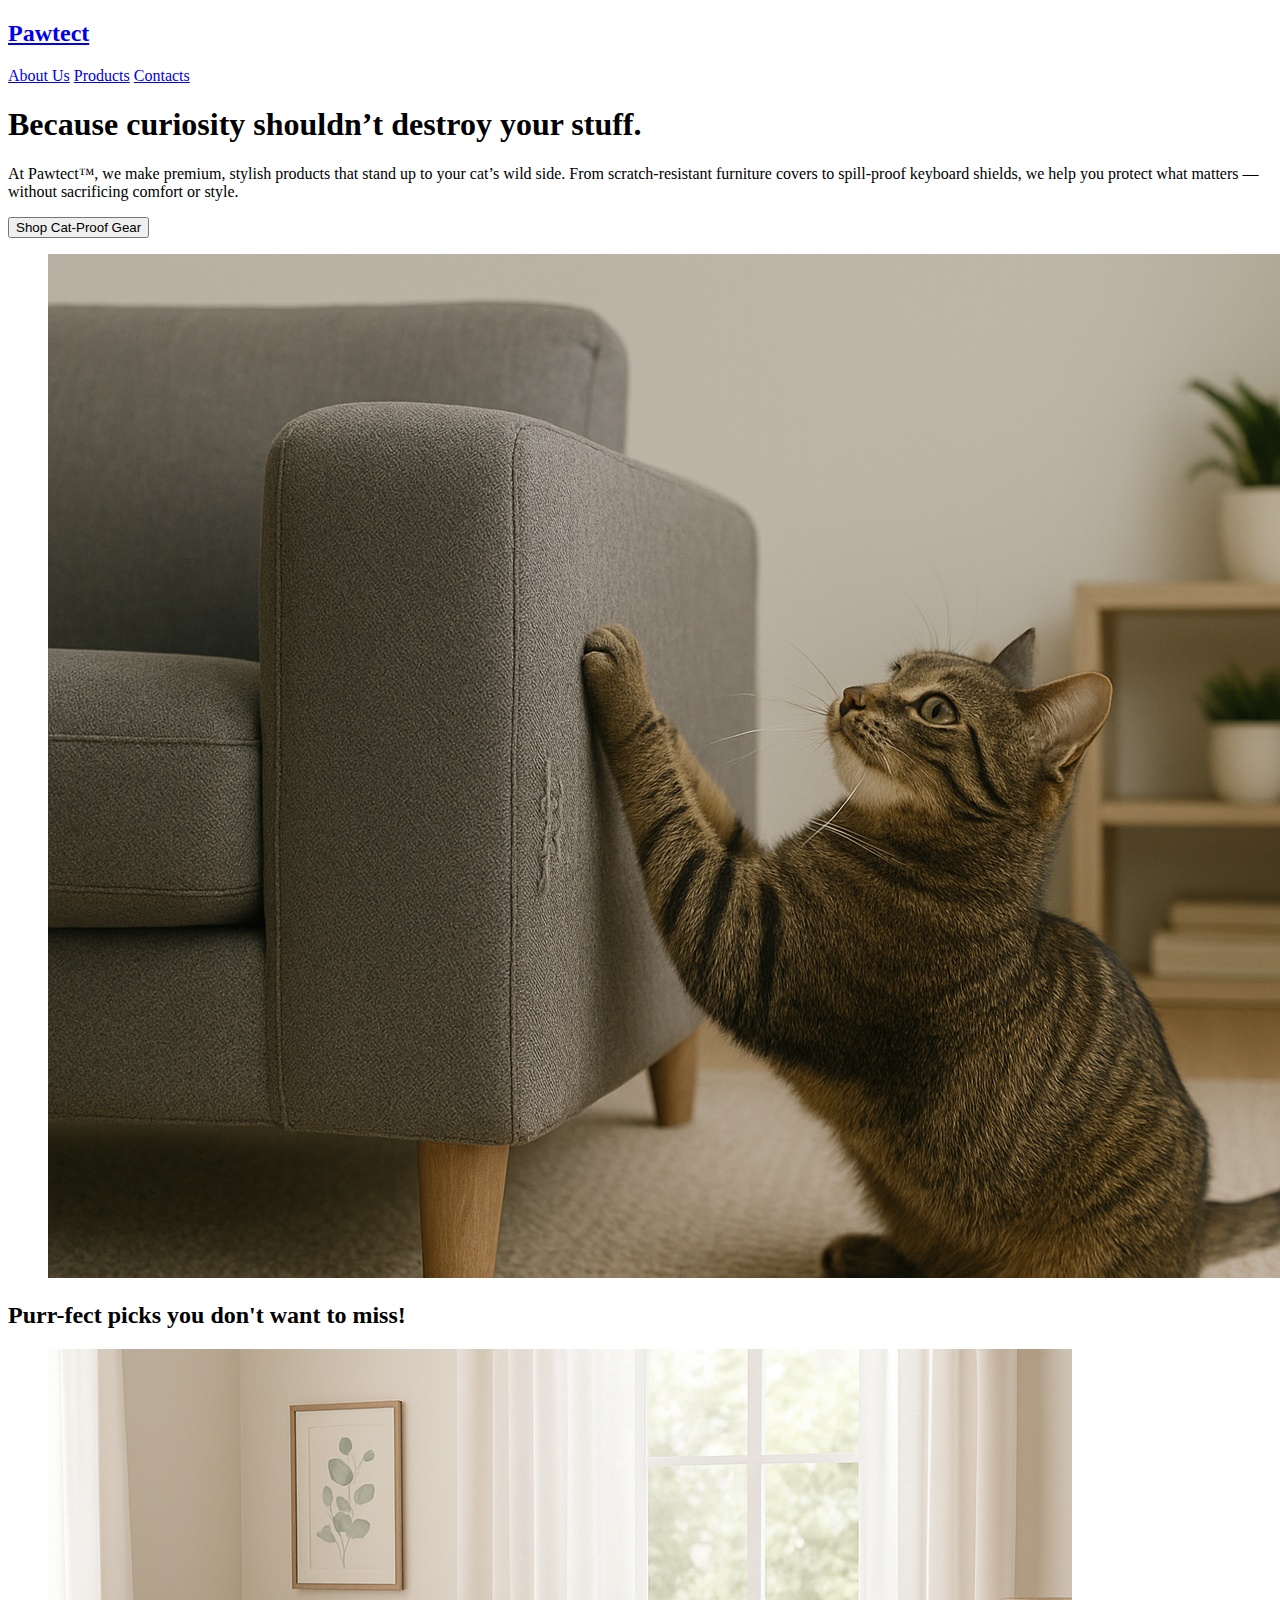
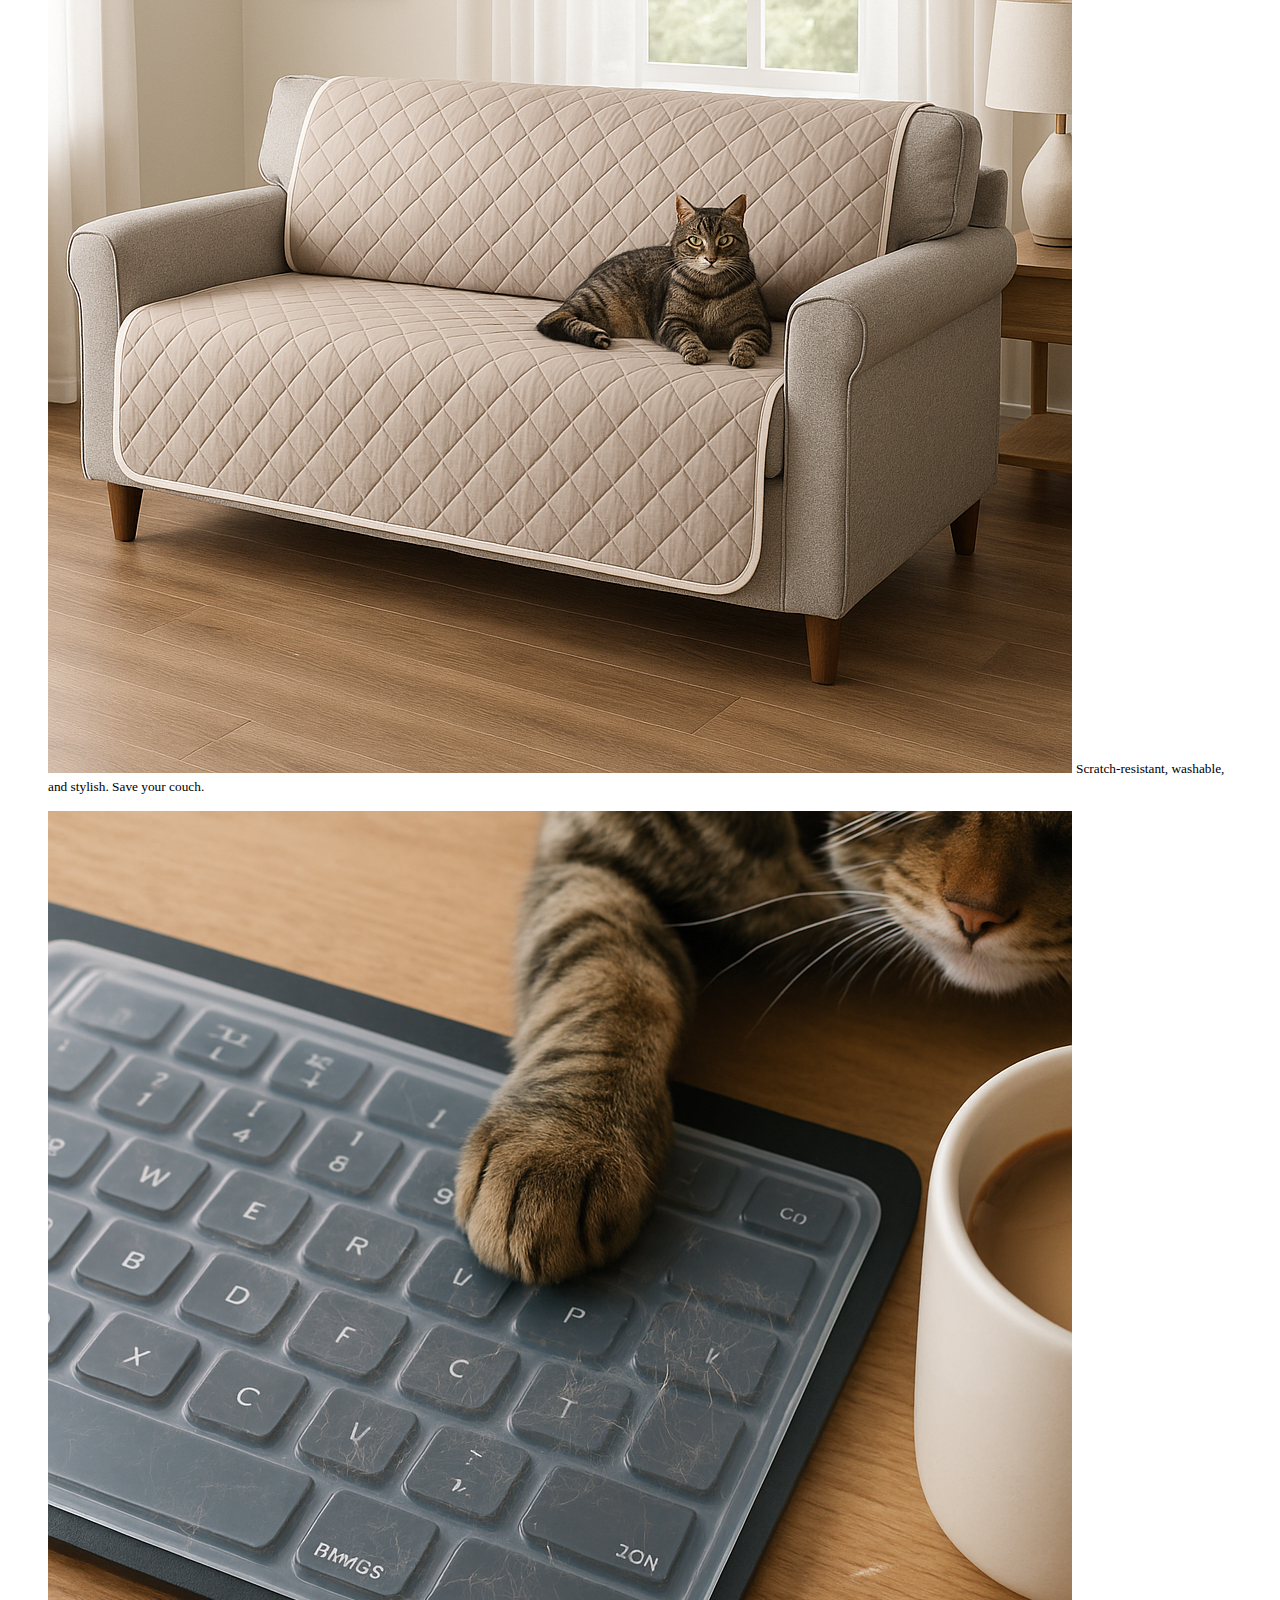
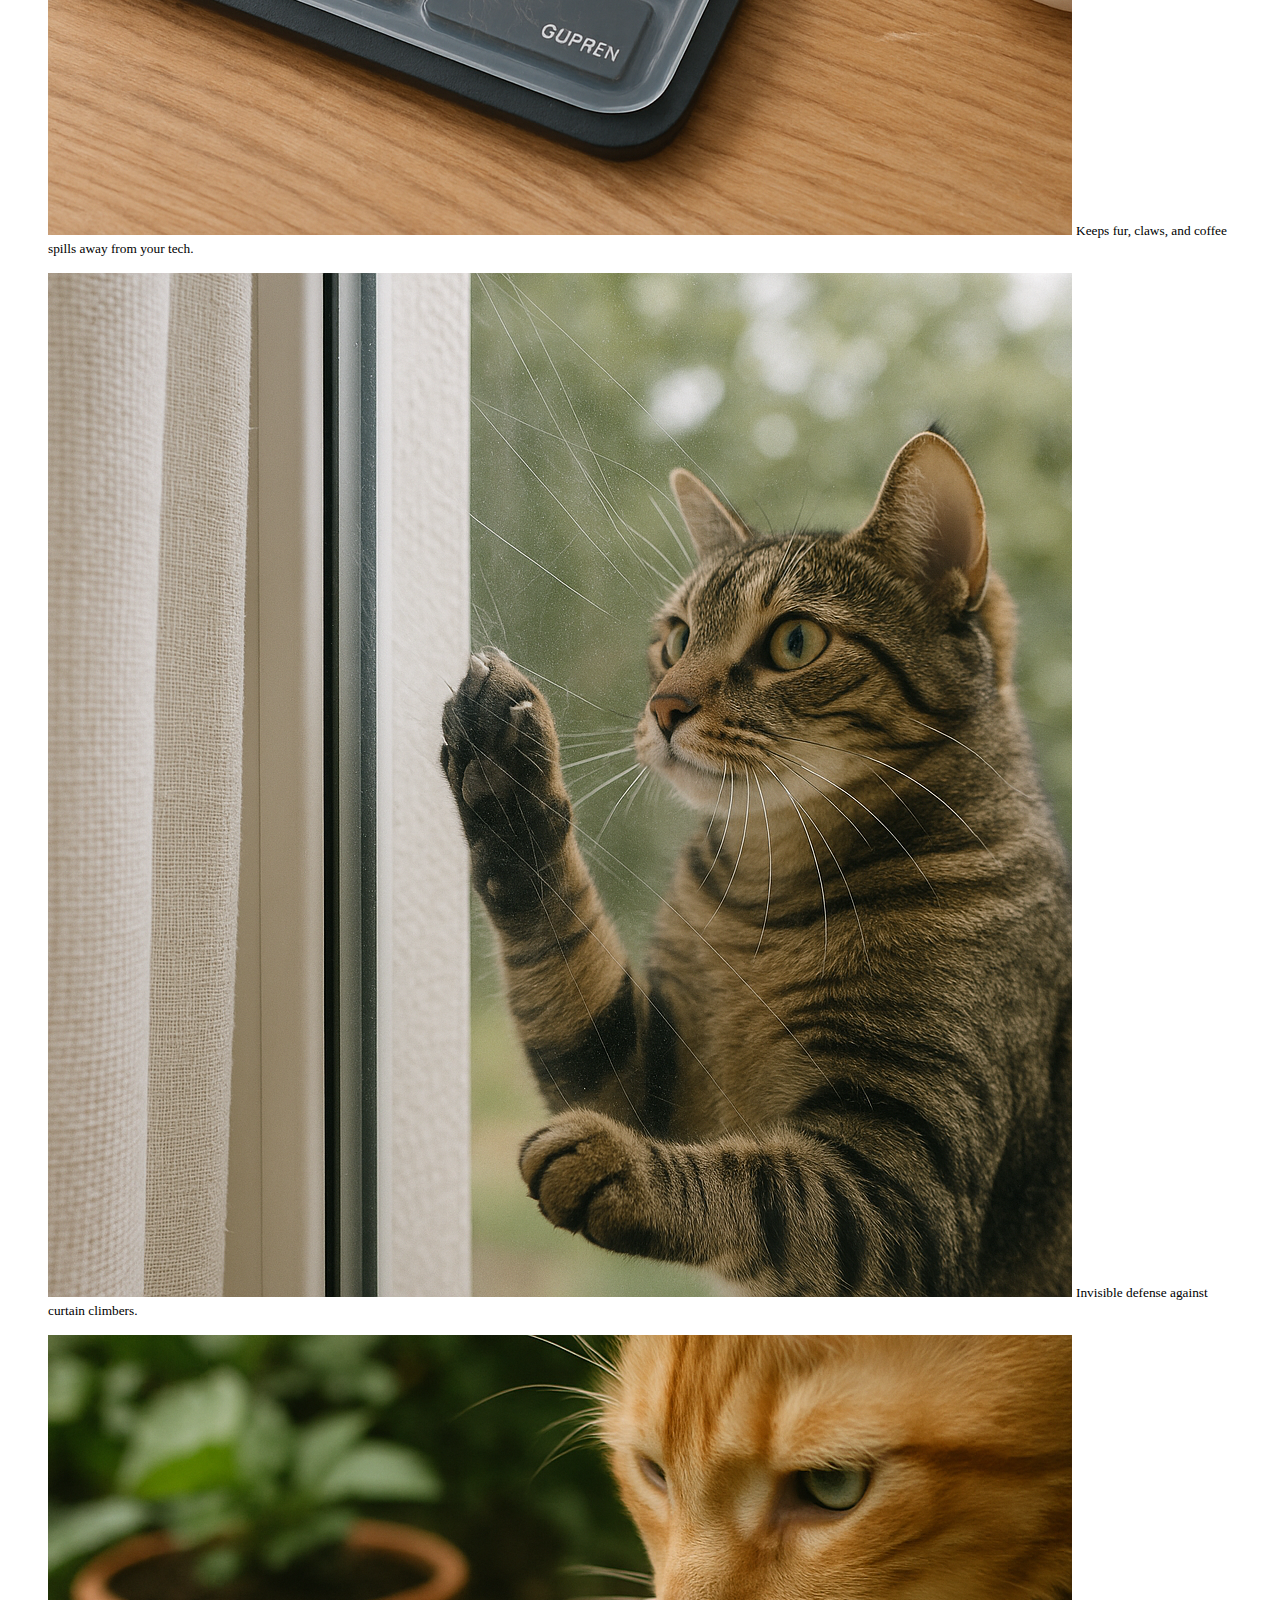
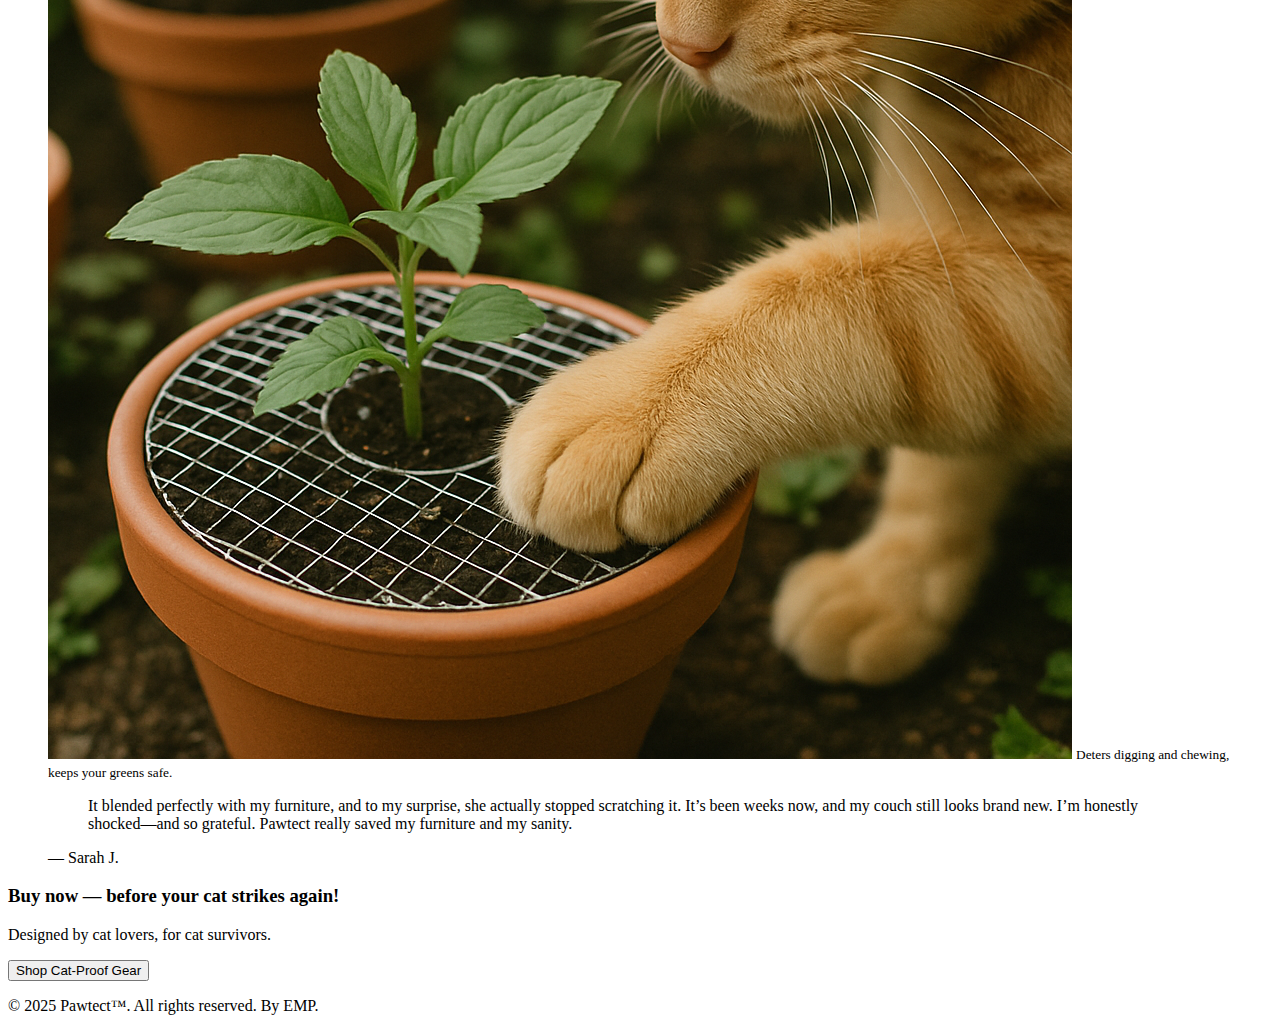
<file: index.html>
<!DOCTYPE html>
<html lang="en">

<head>
  <meta charset="UTF-8">
  <meta name="viewport" content="width=device-width, initial-scale=1.0">
  <title>Pawtect</title>
  <link rel="stylesheet" href="styles.css">
</head>

<body>
  <header class="bg-color">
    <nav class="nav">
      <div class="nav-logo">
        <a href="./index.html">
          <h2>Pawtect</h2>
        </a>
      </div>
      <div class="nav-links">
        <a href="./aboutUs.html" class="link">About Us</a>
        <a href="./products.html" class="link">Products</a>
        <a href="./contact.html" class="link">Contacts</a>
      </div>
    </nav>
  </header>
  <main>
    <!-- El -->
    <section class="hero bg-color">
      <div class="hero-container">
        <div class="hero-text">
          <h1>Because curiosity shouldn’t destroy your stuff.</h1>
          <p>At Pawtect™, we make premium, stylish products that stand up to your cat’s wild side. From
            scratch-resistant
            furniture covers to spill-proof keyboard shields, we help you protect what matters — without sacrificing
            comfort or style.
          </p>
          <a href="./products.html"><button>Shop Cat-Proof Gear</button></a>
        </div>
        <figure class="hero-img">
          <img src="./assets/hero-img.PNG" alt="cat scratching sofa">
        </figure>
      </div>
    </section>
    <!-- Patricia -->
    <section class="products-container">
      <h2>Purr-fect picks you don't want to miss!</h2>
      <div class="product-items">
        <figure class="product"><img src="./assets/sofa cover.png" alt="sofa wrap">
          <small>Scratch-resistant, washable, and stylish. Save your couch.</small>
        </figure>
        <figure class="product"><img src="./assets/keyboard cover.png" alt="keyboard cover">
          <small>Keeps fur, claws, and coffee spills away from your tech.</small>
        </figure>
        <figure class="product"><img src="./assets/window film.png" alt="window film">
          <small>Invisible defense against curtain climbers.</small>
        </figure>
        <figure class="product"><img src="./assets/plant armors rings.png" alt="plant armors rings">
          <small>Deters digging and chewing, keeps your greens safe.</small>
        </figure>
      </div>
    </section>
    <!-- Maria -->
    <section class="testimonial">
      <figure class="testimonial-container">
        <blockquote class="testimonial-text">
          <p>It blended perfectly with my furniture, and to my surprise, she actually stopped scratching it. It’s been
            weeks now, and my couch still looks brand new. I’m honestly shocked—and so grateful. Pawtect really saved my
            furniture and my sanity.</p>
        </blockquote>
        <figcaption class="testimonial-caption">&mdash; Sarah J.</figcaption>
      </figure>
    </section>
    <section class="call-to-action">
      <div class="call-to-action-text">
        <h3>Buy now — before your cat strikes again!</h3>
        <p>Designed by cat lovers, for cat survivors.</p>
      </div>
      <div class="call-to-action-button">
        <a href="./products.html">
          <button>Shop Cat-Proof Gear</button>
        </a>

      </div>
    </section>
  </main>
  <footer>
    <p>© 2025 Pawtect™. All rights reserved. By EMP.</p>
  </footer>
</body>

</html>
</file>
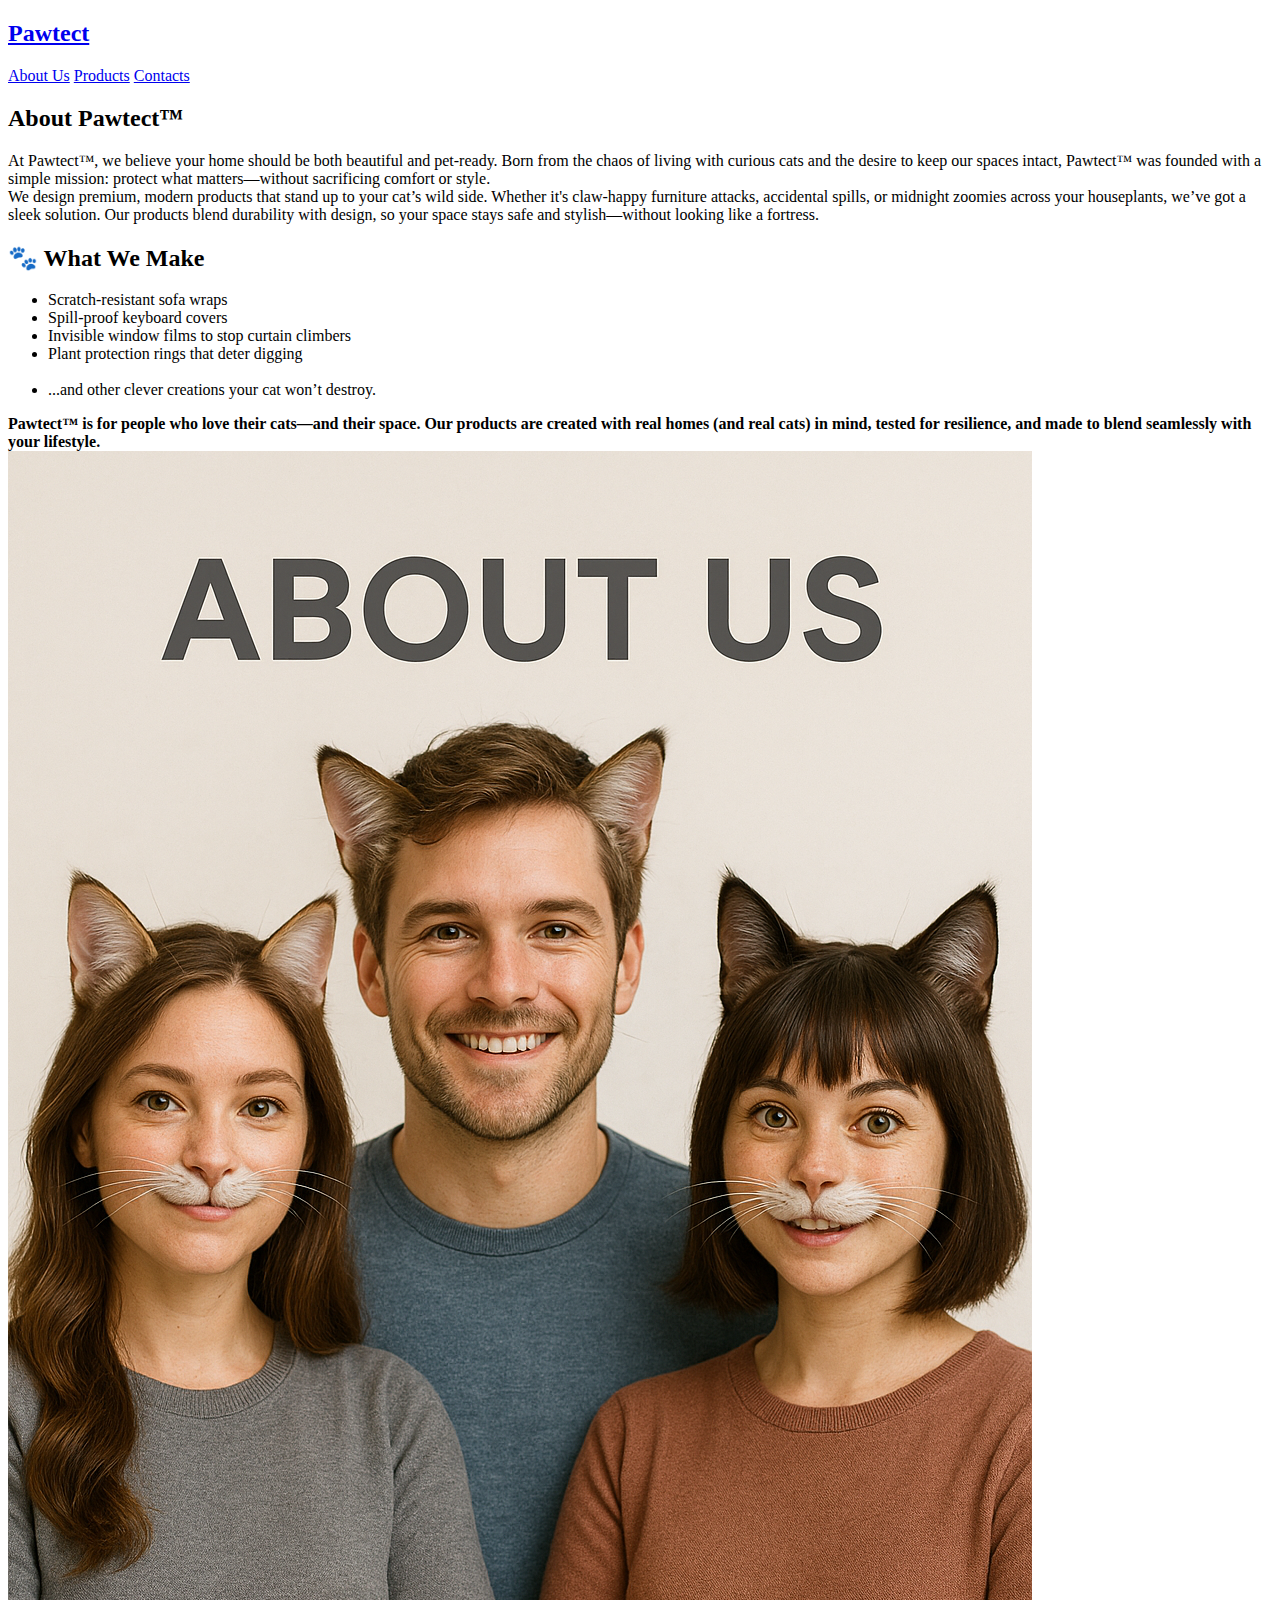
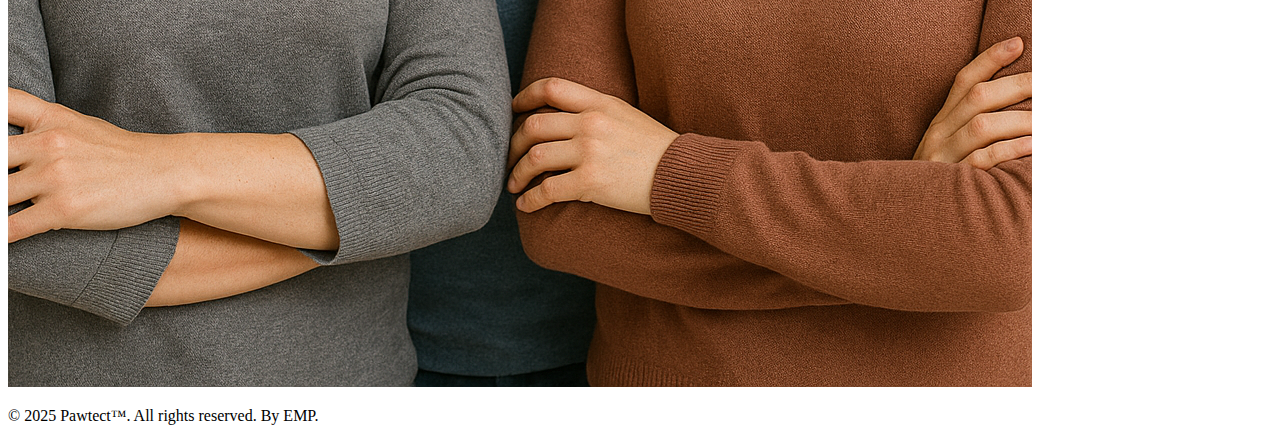
<file: aboutUs.html>
<!DOCTYPE html>
<html lang="en">

<head>
  <meta charset="UTF-8">
  <meta name="viewport" content="width=device-width, initial-scale=1.0">
  <title>About Us</title>
  <link rel="stylesheet" href="styles.css">
</head>

<body>
  <header class="bg-color">
    <nav class="nav">
      <div class="nav-logo">
        <a href="./index.html">
          <h2>Pawtect</h2>
        </a>
      </div>
      <div class="nav-links">
        <a href="./aboutUs.html" class="link">About Us</a>
        <a href="./products.html" class="link">Products</a>
        <a href="./contact.html" class="link">Contacts</a>
      </div>
    </nav>
  </header>
  <main>
    <section class="about-us">
      <div class="about-intro">
        <div class="about-heading">
          <h2>About Pawtect™</h2>
        </div>
        <div class="about-text-box">
          <p>At Pawtect™, we believe your home should be both beautiful and pet-ready. Born from the chaos of living
            with
            curious cats and the desire to keep our spaces intact, Pawtect™ was founded with a simple mission:
            protect what matters—without sacrificing comfort or style.<br>
            We design premium, modern products that stand up to your cat’s wild side. Whether it's claw-happy furniture
            attacks, accidental spills, or midnight zoomies across your houseplants, we’ve got a sleek solution. Our
            products blend durability with design, so your space stays safe and stylish—without looking like a fortress.
          </p>
        </div>
      </div>
      <div class="about-list">
        <div class="about-heading">
          <h2>🐾 What We Make</h2>
        </div>
        <div class="about-text-box">
          <ul>
            <li>Scratch-resistant sofa wraps</li>
            <li>Spill-proof keyboard covers</li>
            <li>Invisible window films to stop curtain climbers</li>
            <li>Plant protection rings that deter digging</li>
            <br>
            <li>...and other clever creations your cat won’t destroy.</li>
          </ul>
        </div>
      </div>
      <div class="about-info">
        <div class="about-text-box">
          <strong>Pawtect™ is for people who love their cats—and their space. Our products are created with real homes
            (and
            real
            cats) in mind, tested for resilience, and made to blend seamlessly with your lifestyle.</strong>
        </div>
        <div class="about-us-img">
          <img src="./assets/about-us.png" alt="3 persons part of the team Pawtect cat alike">
        </div>
      </div>
    </section>
  </main>
  <footer>
    <p>© 2025 Pawtect™. All rights reserved. By EMP.</p>
  </footer>
</body>

</html>
</file>
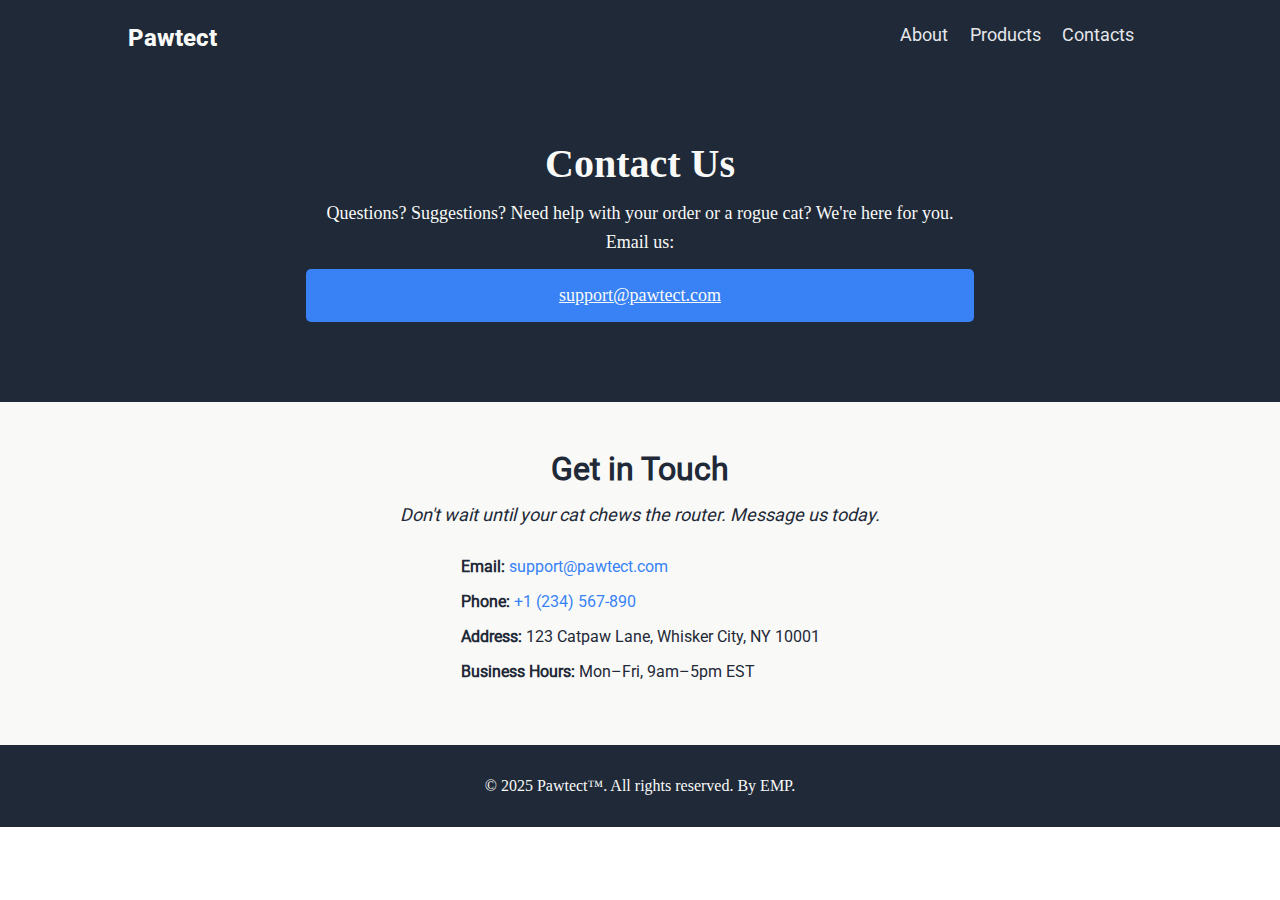
<file: contact.html>
<!DOCTYPE html>
<html lang="en">
<head>
    <meta charset="UTF-8">
    <meta name="viewport" content="width=device-width, initial-scale=1.0">
    <title>Contact | Pawtect™</title>
    <link rel="stylesheet" href="contact.css">
</head>
<body>
    <header class="bg-color">
        <nav class="nav">
            <div class="nav-logo">
                <h2>Pawtect</h2>
            </div>
            <div class="nav-links">
                <a href="#" class="link">About</a>
                <a href="#" class="link">Products</a>
                <a href="#" class="link">Contacts</a>
            </div>
        </nav>
    </header>
    <main>
        <section class="hero bg-color">
            <div class="hero-container">
                <div class="hero-text">
                    <h1>Contact Us</h1>
                    <p>Questions? Suggestions? Need help with your order or a rogue cat? We're here for you.</p>
                    <p>Email us: <a href="mailto:support@pawtect.com">support@pawtect.com</a></p>
                </div>
            </div>
        </section>
        <section class="contact-details">
            <div class="contact-container">
                <h2>Get in Touch</h2>
                <p class="cta-text">Don't wait until your cat chews the router. Message us today.</p>

                <ul class="contact-info">
                    <li><strong>Email:</strong> <a href="mailto:support@pawtect.com">support@pawtect.com</a></li>
                    <li><strong>Phone:</strong> <a href="tel:+1234567890">+1 (234) 567-890</a></li>
                    <li><strong>Address:</strong> 123 Catpaw Lane, Whisker City, NY 10001</li>
                    <li><strong>Business Hours:</strong> Mon–Fri, 9am–5pm EST</li>
                </ul>
            </div>
        </section>
        <footer>
            <p>© 2025 Pawtect™. All rights reserved. By EMP.</p>
        </footer>
</body>
</html>
</file>
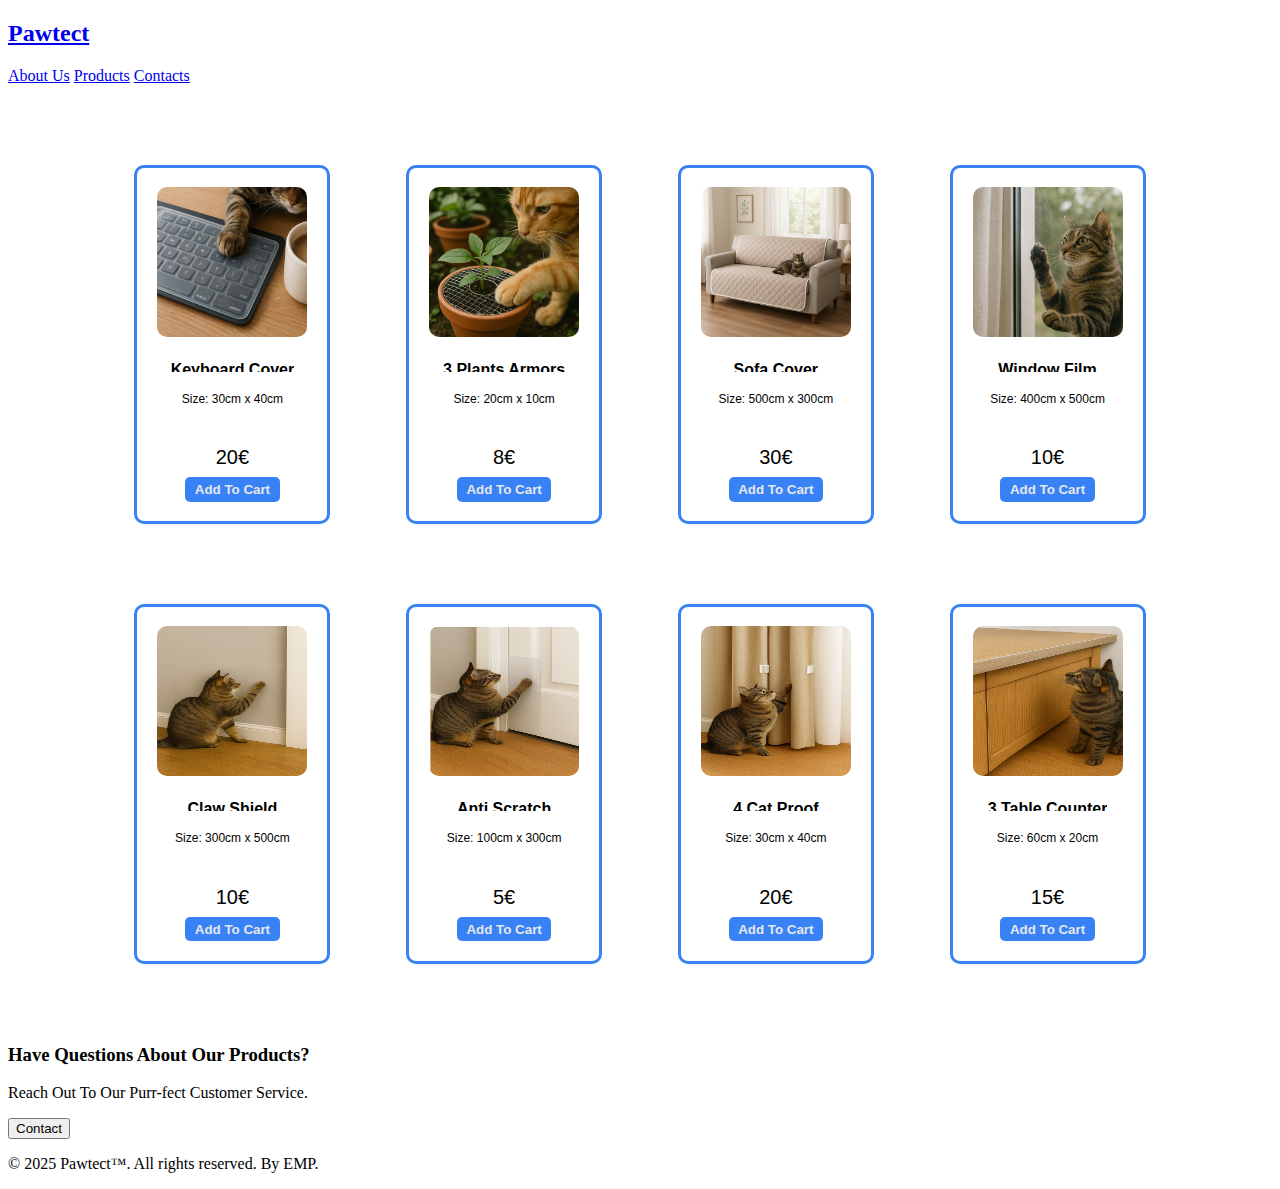
<file: products.html>
<!DOCTYPE html>
<html lang="en">

<head>
  <meta charset="UTF-8">
  <meta name="viewport" content="width=device-width, initial-scale=1.0">
  <link rel="stylesheet" href="./styles.css">
  <link rel="stylesheet" href="./products.css">
  <title>Products Page</title>
</head>

<body>
  <header class="bg-color">
    <nav class="nav">
      <div class="nav-logo">
        <a href="./index.html">
          <h2>Pawtect</h2>
        </a>
      </div>
      <div class="nav-links">
        <a href="./aboutUs.html" class="link">About Us</a>
        <a href="./products.html" class="link">Products</a>
        <a href="./contact.html" class="link">Contacts</a>
      </div>
    </nav>
  </header>
  <main class="main-container">
    <section class="products">
      <div class="products-item">
        <img src="./assets/keyboard cover.png" alt="keyboard cover">
        <p class="products-item-title"><strong>Keyboard Cover</strong></p>
        <p class="products-item-size">Size: 30cm x 40cm</p>
        <p class="products-item-price">20€</p>
        <button>Add To Cart</button>
      </div>
      <div class="products-item">
        <img src="./assets/plant armors rings.png" alt="plants armors">
        <p class="products-item-title"><strong>3 Plants Armors</strong></p>
        <p class="products-item-size">Size: 20cm x 10cm</p>
        <p class="products-item-price">8€</p>
        <button>Add To Cart</button>
      </div>
      <div class="products-item">
        <img src="./assets/sofa cover.png" alt="sofa cover">
        <p class="products-item-title"><strong>Sofa Cover</strong></p>
        <p class="products-item-size">Size: 500cm x 300cm</p>
        <p class="products-item-price">30€</p>
        <button>Add To Cart</button>
      </div>
      <div class="products-item">
        <img src="./assets/window film.png" alt="window film">
        <p class="products-item-title"><strong>Window Film</strong></p>
        <p class="products-item-size">Size: 400cm x 500cm</p>
        <p class="products-item-price">10€</p>
        <button>Add To Cart</button>
      </div>
      <div class="products-item">
        <img src="./assets/claw-shield.png" alt="claw shield">
        <p class="products-item-title"><strong>Claw Shield</strong></p>
        <p class="products-item-size">Size: 300cm x 500cm</p>
        <p class="products-item-price">10€</p>
        <button>Add To Cart</button>
      </div>
      <div class="products-item">
        <img src="./assets/anti-scratch-door.png" alt="anti scratch door shield">
        <p class="products-item-title"><strong>Anti Scratch <br> Door Shield</strong></p>
        <p class="products-item-size">Size: 100cm x 300cm</p>
        <p class="products-item-price">5€</p>
        <button>Add To Cart</button>
      </div>
      <div class="products-item">
        <img src="./assets/cat-proof-curtains.png" alt="cat proof curtains shields">
        <p class="products-item-title"><strong> 4 Cat Proof <br>Curtains Shields</strong></p>
        <p class="products-item-size">Size: 30cm x 40cm</p>
        <p class="products-item-price">20€</p>
        <button>Add To Cart</button>
      </div>
      <div class="products-item">
        <img src="./assets/table-counter-strips.png" alt="table counter strips">
        <p class="products-item-title"><strong> 3 Table Counter <br> Strips</strong></p>
        <p class="products-item-size">Size: 60cm x 20cm</p>
        <p class="products-item-price">15€</p>
        <button>Add To Cart</button>
      </div>
    </section>
    <section class="call-to-action">
      <div class="call-to-action-text">
        <h3>Have Questions About Our Products?</h3>
        <p>Reach Out To Our Purr-fect Customer Service.</p>
      </div>
      <div class="call-to-action-button">
        <a href="./contact.html"><button>Contact</button></a>
      </div>
    </section>
  </main>
  <footer>
    <p>© 2025 Pawtect™. All rights reserved. By EMP.</p>
  </footer>
</body>

</html>
</file>
<file: styles.css>
@font-face {
  font-family: "ExtraBold";
  src: url(fonts/Roboto-ExtraBold.ttf) format("truetype");
}
@font-face {
  font-family: "LightItalic";
  src: url(fonts/Roboto-LightItalic.ttf) format("truetype");
}
</file>
<file: contact.css>
@font-face {
  font-family: "ExtraBold";
  src: url(fonts/Roboto-ExtraBold.ttf) format("truetype");
}

@font-face {
  font-family: "LightItalic";
  src: url(fonts/Roboto-LightItalic.ttf) format("truetype");
}

@font-face {
  font-family: "Regular";
  src: url(fonts/Roboto-Regular.ttf) format("truetype");
}

* {
  margin: 0;
  padding: 0;
}

.bg-color {
  background-color: #1f2937;
}

.nav {
  padding: 1.5rem 0;
  max-width: 80%;
  display: flex;
  justify-content: space-between;
  margin: 0 auto;
}

.nav-logo h2 {
  font-size: 24px;
  color: #f9faf8;
  font-family: "ExtraBold", sans-serif;
}

.nav-links .link {
  font-size: 18px;
  color: #e5e7eb;
  text-decoration: none;
  margin-right: 1.1rem;
  font-family: "Regular", sans-serif;
}

.hero {
  background-color: #1f2937;
  display: flex;
  justify-content: center;
  align-items: center;
  padding: 4rem 1rem;
  text-align: center;
  color: #f9faf8;
}

.hero-container {
  max-width: 700px;
  width: 100%;
}

.hero-text h1 {
  font-size: 2.5rem;
  margin-bottom: 1rem;
}

.hero-text p {
  font-size: 1.125rem;
  margin: 0.5rem 0;
}

.hero a {
  background-color: #3882f6;
  color: #f9faf8;
  display: flex;
  flex-direction: column;
  justify-content: space-around;
  align-items: center;
  margin: 1rem;
  padding: 1rem;
  border-radius: 5px;
  cursor: pointer;
}

/* Contact Details */

.contact-details {
  background-color: #f9faf8;
  padding: 3rem 1.5rem;
  text-align: center;
  color: #1f2937;
  font-family: "Regular", sans-serif;
}

.contact-container {
  max-width: 700px;
  margin: 0 auto;
}

.contact-details h2 {
  font-size: 2rem;
  margin-bottom: 1rem;
}

.cta-text {
  font-size: 1.125rem;
  font-style: italic;
  margin-bottom: 2rem;
}

.contact-info {
  list-style: none;
  padding: 0;
  margin: 0 auto;
  text-align: left;
  display: inline-block;
}

.contact-info li {
  margin-bottom: 1rem;
  font-size: 1rem;
}

.contact-info a {
  color: #3882f6;
  text-decoration: none;
}

.contact-info a:hover {
  text-decoration: underline;
}

/* Footer Contact */

footer {
  background-color: #1f2937;
  color: #f9faf8;
  text-align: center;
  padding: 2rem;
}
</file>
<file: products.css>
main {
  min-height: 100vh;
}

.no-break {
  text-align: left;
}

.products {
  max-width: 80%;
  margin: 0 auto;
  display: flex;
  justify-content: space-between;
  align-items: center;
  flex-wrap: wrap;
  column-gap: 1.3rem;
  row-gap: 5rem;
  margin-top: 80px;
  margin-bottom: 80px;
}

.products-item {
  width: 15%;
  height: 315px;
  border: 3px solid #3882F6;
  border-radius: 10px;
  display: flex;
  flex-direction: column;
  align-items: center;
  justify-content: center;
  padding: 1.2rem 1.2rem;
}

.products-item img{
  height: 150px;
  width: 150px;
  border-radius: 10px;
  margin-bottom: 0.8rem;
}

.products-item-title {
  font-size: 1rem;
  font-family: "Regular", sans-serif;
  text-wrap: nowrap;
  display: inline-block;
  text-align: center;
  height: 3em; /* Enough for two lines */
  line-height: 1.5em;
  overflow: hidden;
  text-overflow: ellipsis;
  display: -webkit-box;
  -webkit-line-clamp: 2; /* Limit to 2 lines */
  -webkit-box-orient: vertical;
  margin: 0.5rem 0;
}

.products-item-size {
  font-size: 0.75rem;
  font-family: "Regular", sans-serif;
  margin-bottom: 1.3rem;
}

.products-item-price {
 font-size: 1.25rem;
 font-family: "Regular", sans-serif;
 margin-bottom: 0.5rem;
}

.products-item button {
  background-color: #3882f6;
  color: #e5e7eb;
  border: none;
  padding: 0.3rem 0.6rem;
  border-radius: 5px;
  font-family: "Regular", sans-serif;
  font-weight: bold;
  cursor: pointer;
  transition: 0.6s;
}

.products-item button:hover {
  opacity: 0.7;
  transition: 0.6s ease-in-out;
}

@media (max-width: 1160px) {
 
  .products {
    row-gap: 2rem;
  }

  .products-item {
    padding: 1.2rem 1.7rem;
  }
}

@media (max-width: 1000px) {

  .products {
    column-gap: 2rem;
    row-gap: 4rem;
  }

  .products-item {
    padding: 1.5rem 3rem;
  }

  .products-item-title {
    font-size: 0.9rem;
    text-wrap: nowrap;
  }

  .products-item-size {
    text-wrap: nowrap;
  }

  .products-item button {
    text-wrap: nowrap;
  }
}

@media (max-width: 840px) {

  .products-item {
    padding: 2rem 4rem;
  }
}

@media (max-width: 540px) {

  .products {
    column-gap: 0.7rem;
    row-gap: 1.8rem;
  }

  .products-item {
    padding: 1rem 2.5rem;
    height: 250px;
  }

  .products-item img{
    height: 90px;
    width: 90px;
  }

  .products-item-title {
    font-size: 0.8rem;
  }

  .products-item-price {
    font-size: 1rem;
  }
}
</file>
